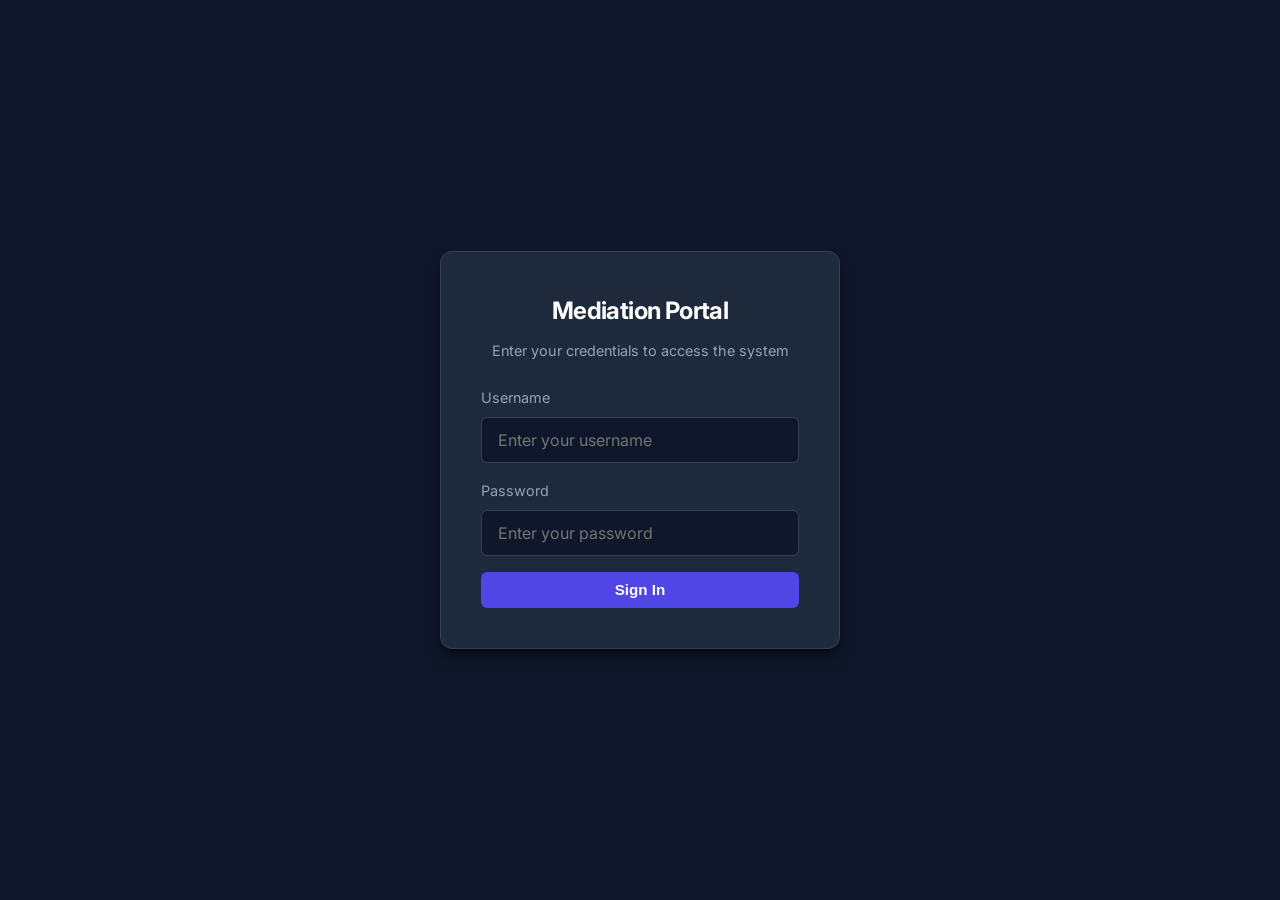
<file: src/main/webapp/index.html>
<!DOCTYPE html>
<html lang="en">

<head>
    <meta charset="UTF-8">
    <meta name="viewport" content="width=device-width, initial-scale=1.0">
    <title>Login - Mediation Portal</title>
    <link href="https://fonts.googleapis.com/css2?family=Inter:wght@400;500;600;700&display=swap" rel="stylesheet">
    <link rel="stylesheet" href="css/style.css">
</head>

<body>
    <div class="auth-wrapper">
        <div class="auth-card">
            <div class="text-center mb-3">
                <h2>Mediation Portal</h2>
                <p style="color: var(--text-muted); font-size: 0.9rem; margin-top: 0.5rem;">Enter your credentials to
                    access the system</p>
            </div>

            <form id="loginForm">
                <div class="form-group">
                    <label for="username">Username</label>
                    <input type="text" id="username" class="form-control" placeholder="Enter your username" required>
                </div>
                <div class="form-group mb-3">
                    <label for="password">Password</label>
                    <input type="password" id="password" class="form-control" placeholder="Enter your password"
                        required>
                </div>

                <button type="submit" class="btn btn-primary" style="width: 100%;">Sign In</button>
            </form>
        </div>
    </div>

    <script src="js/app.js"></script>
    <script>
        document.getElementById('loginForm').addEventListener('submit', async (e) => {
            e.preventDefault();
            const username = document.getElementById('username').value;
            const password = document.getElementById('password').value;

            const btn = e.target.querySelector('button');
            btn.innerText = 'Signing in...';
            btn.disabled = true;

            try {
                const response = await fetch('/login', {
                    method: 'POST',
                    headers: { 'Content-Type': 'application/json' },
                    body: JSON.stringify({ username, password })
                });

                const data = await response.json();

                if (response.ok && data.success) {
                    window.location.href = 'dashboard.html';
                } else {
                    showToast(data.message || 'Login failed', 'error');
                }
            } catch (error) {
                showToast('Network error', 'error');
            } finally {
                btn.innerText = 'Sign In';
                btn.disabled = false;
            }
        });
    </script>
</body>

</html>
</file>
<file: src/main/webapp/css/style.css>
:root {
  --primary: #4F46E5;
  --primary-hover: #4338CA;
  --secondary: #10B981;
  --secondary-hover: #059669;
  --danger: #EF4444;
  --danger-hover: #DC2626;
  --background: #0F172A;
  --surface: #1E293B;
  --surface-hover: #334155;
  --text-main: #F8FAFC;
  --text-muted: #94A3B8;
  --border: #334155;

  --font-family: 'Inter', system-ui, -apple-system, sans-serif;
  --radius-sm: 6px;
  --radius-md: 12px;
  --radius-lg: 24px;
  --shadow: 0 10px 15px -3px rgba(0, 0, 0, 0.5), 0 4px 6px -4px rgba(0, 0, 0, 0.5);
}

* {
  box-sizing: border-box;
  margin: 0;
  padding: 0;
}

body {
  font-family: var(--font-family);
  background: var(--background);
  color: var(--text-main);
  line-height: 1.6;
  -webkit-font-smoothing: antialiased;
  min-height: 100vh;
  display: flex;
  flex-direction: column;
}

/* Utilities */
.text-center {
  text-align: center;
}

.mb-1 {
  margin-bottom: 0.5rem;
}

.mb-2 {
  margin-bottom: 1rem;
}

.mb-3 {
  margin-bottom: 1.5rem;
}

.mt-3 {
  margin-top: 1.5rem;
}

.hidden {
  display: none !important;
}

/* Typography */
h1,
h2,
h3 {
  font-weight: 700;
  letter-spacing: -0.025em;
  color: #fff;
}

/* Buttons */
.btn {
  display: inline-flex;
  align-items: center;
  justify-content: center;
  padding: 0.6rem 1.2rem;
  font-size: 0.95rem;
  font-weight: 600;
  border-radius: var(--radius-sm);
  border: none;
  cursor: pointer;
  transition: all 0.2s ease;
}

.btn-primary {
  background: var(--primary);
  color: white;
}

.btn-primary:hover {
  background: var(--primary-hover);
  transform: translateY(-1px);
}

.btn-danger {
  background: var(--danger);
  color: white;
}

.btn-danger:hover {
  background: var(--danger-hover);
}

/* Forms */
.form-group {
  margin-bottom: 1rem;
}

.form-group label {
  display: block;
  margin-bottom: 0.5rem;
  font-size: 0.9rem;
  color: var(--text-muted);
}

.form-control {
  width: 100%;
  padding: 0.75rem 1rem;
  background: var(--background);
  border: 1px solid var(--border);
  border-radius: var(--radius-sm);
  color: var(--text-main);
  font-family: inherit;
  font-size: 1rem;
  transition: border-color 0.2s;
}

.form-control:focus {
  outline: none;
  border-color: var(--primary);
  box-shadow: 0 0 0 3px rgba(79, 70, 229, 0.2);
}

/* Layouts */
.auth-wrapper {
  display: flex;
  align-items: center;
  justify-content: center;
  min-height: 100vh;
  padding: 1rem;
}

.auth-card {
  background: var(--surface);
  padding: 2.5rem;
  border-radius: var(--radius-md);
  box-shadow: var(--shadow);
  width: 100%;
  max-width: 400px;
  border: 1px solid var(--border);
}

/* Dashboard Shell */
.dashboard-layout {
  display: flex;
  min-height: 100vh;
}

.sidebar {
  width: 260px;
  background: var(--surface);
  border-right: 1px solid var(--border);
  padding: 1.5rem 0;
  display: flex;
  flex-direction: column;
}

.sidebar-header {
  padding: 0 1.5rem 1.5rem;
  border-bottom: 1px solid var(--border);
  margin-bottom: 1rem;
}

.sidebar-nav {
  flex: 1;
  display: flex;
  flex-direction: column;
  gap: 0.25rem;
  padding: 0 1rem;
}

.nav-item {
  display: flex;
  align-items: center;
  padding: 0.75rem 1rem;
  color: var(--text-muted);
  text-decoration: none;
  border-radius: var(--radius-sm);
  transition: all 0.2s;
  font-weight: 500;
}

.nav-item:hover,
.nav-item.active {
  background: var(--surface-hover);
  color: var(--text-main);
}

.main-content {
  flex: 1;
  padding: 2rem 3rem;
  background: var(--background);
  overflow-y: auto;
}

.page-header {
  display: flex;
  justify-content: space-between;
  align-items: center;
  margin-bottom: 2rem;
}

/* Data Tables */
.table-container {
  background: var(--surface);
  border-radius: var(--radius-md);
  border: 1px solid var(--border);
  overflow: hidden;
}

table {
  width: 100%;
  border-collapse: collapse;
}

th,
td {
  padding: 1rem 1.5rem;
  text-align: left;
  border-bottom: 1px solid var(--border);
}

th {
  background: rgba(0, 0, 0, 0.2);
  color: var(--text-muted);
  font-weight: 600;
  font-size: 0.85rem;
  text-transform: uppercase;
  letter-spacing: 0.05em;
}

tr:hover td {
  background: rgba(255, 255, 255, 0.02);
}

.actions {
  display: flex;
  gap: 0.5rem;
}

.btn-icon {
  background: none;
  border: none;
  color: var(--text-muted);
  cursor: pointer;
  padding: 0.5rem;
  border-radius: var(--radius-sm);
  transition: all 0.2s;
}

.btn-icon:hover {
  background: var(--surface-hover);
  color: var(--text-main);
}

/* Modals */
.modal-overlay {
  position: fixed;
  top: 0;
  left: 0;
  right: 0;
  bottom: 0;
  background: rgba(0, 0, 0, 0.7);
  display: flex;
  align-items: center;
  justify-content: center;
  opacity: 0;
  visibility: hidden;
  transition: all 0.3s ease;
  z-index: 50;
  backdrop-filter: blur(4px);
}

.modal-overlay.active {
  opacity: 1;
  visibility: visible;
}

.modal {
  background: var(--surface);
  border-radius: var(--radius-md);
  width: 100%;
  max-width: 500px;
  box-shadow: var(--shadow);
  border: 1px solid var(--border);
  transform: translateY(20px) scale(0.95);
  transition: all 0.3s ease;
}

.modal-overlay.active .modal {
  transform: translateY(0) scale(1);
}

.modal-header {
  padding: 1.5rem;
  border-bottom: 1px solid var(--border);
  display: flex;
  justify-content: space-between;
  align-items: center;
}

.modal-close {
  background: none;
  border: none;
  color: var(--text-muted);
  font-size: 1.5rem;
  cursor: pointer;
}

.modal-body {
  padding: 1.5rem;
}

.modal-footer {
  padding: 1.5rem;
  border-top: 1px solid var(--border);
  display: flex;
  justify-content: flex-end;
  gap: 1rem;
}

.toast {
  position: fixed;
  bottom: 2rem;
  right: 2rem;
  padding: 1rem 1.5rem;
  border-radius: var(--radius-sm);
  color: white;
  background: var(--surface);
  box-shadow: var(--shadow);
  transform: translateY(100px);
  opacity: 0;
  transition: all 0.3s ease;
  z-index: 100;
  border-left: 4px solid var(--primary);
}

.toast.show {
  transform: translateY(0);
  opacity: 1;
}

.toast.success {
  border-color: var(--secondary);
}

.toast.error {
  border-color: var(--danger);
}
</file>
